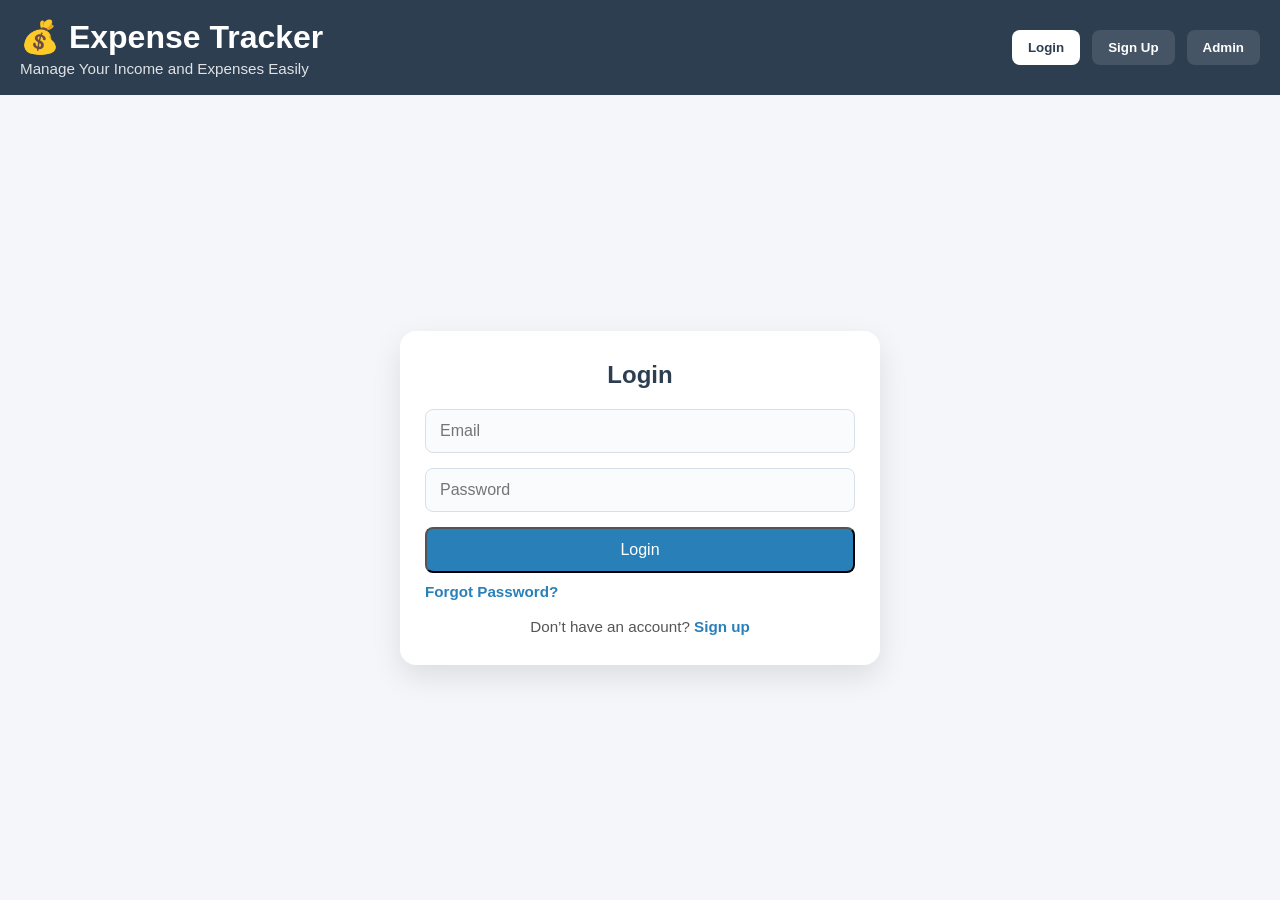
<file: index.html>
<!DOCTYPE html>
<html lang="en">
<head>
    <meta charset="UTF-8" />
    <meta name="viewport" content="width=device-width, initial-scale=1.0" />
    <title>Expense Tracker</title>
    <link rel="stylesheet" href="style.css" />
</head>
<body>
    <header>
        <div class="brand">
            <h1>💰 Expense Tracker</h1>
            <p>Manage Your Income and Expenses Easily</p>
        </div>

        <div class="nav-actions">
            <button id="showLoginBtn" class="nav-btn active">Login</button>
            <button id="showSignupBtn" class="nav-btn">Sign Up</button>
            <button id="showAdminLoginBtn" class="nav-btn">Admin</button>

            <div id="userMenu" class="user-menu hidden">
                <button id="profileToggle" class="profile-btn">Profile</button>
                <div id="profilePanel" class="profile-panel hidden">
                    <h3>My Profile</h3>
                    <div class="profile-info">
                        <p><strong>Name:</strong> <span id="profileName"></span></p>
                        <p><strong>Email:</strong> <span id="profileEmail"></span></p>
                        <p><strong>Username:</strong> <span id="profileUsername"></span></p>
                        <p><strong>Phone:</strong> <span id="profilePhone"></span></p>
                        <p><strong>Joined:</strong> <span id="profileJoined"></span></p>
                    </div>
                    <button id="logoutBtn" class="logout-btn">Logout</button>
                </div>
            </div>
        </div>
    </header>

    <div class="container">
        <section id="authScreen" class="auth-section">
            <div class="auth-card">
                <div id="loginFormWrap" class="form-panel active">
                    <h2>Login</h2>
                    <form id="loginForm" class="auth-form">
                        <input type="email" id="loginEmail" placeholder="Email" required />
                        <input type="password" id="loginPassword" placeholder="Password" required />
                        <button type="submit">Login</button>
                    </form>
                    <button type="button" class="forgot-link link-btn" data-mode="reset">Forgot Password?</button>
                    <p class="switch-text">
                        Don’t have an account?
                        <button type="button" class="link-btn" data-mode="signup">Sign up</button>
                    </p>
                </div>

                <div id="signupFormWrap" class="form-panel">
                    <h2>Create Account</h2>
                    <form id="signupForm" class="auth-form">
                        <input type="text" id="signupName" placeholder="Full Name" required />
                        <input type="text" id="signupUsername" placeholder="Username" required />
                        <input type="email" id="signupEmail" placeholder="Email" required />
                        <input type="tel" id="signupPhone" placeholder="Phone Number" required />
                        <input type="password" id="signupPassword" placeholder="Password" required />
                        <button type="submit">Sign Up</button>
                    </form>
                    <p class="switch-text">
                        Already have an account?
                        <button type="button" class="link-btn" data-mode="login">Login</button>
                    </p>
                </div>

                <div id="resetFormWrap" class="form-panel">
                    <h2>Reset Password</h2>
                    <form id="resetForm" class="auth-form">
                        <input type="email" id="resetEmail" placeholder="Email" required />
                        <input type="password" id="resetPassword" placeholder="New Password" required />
                        <button type="submit">Update Password</button>
                    </form>
                    <p class="switch-text">
                        Remembered your password?
                        <button type="button" class="link-btn" data-mode="login">Login</button>
                    </p>
                </div>

                <div id="adminLoginFormWrap" class="form-panel">
                    <h2>Administrator Login</h2>
                    <form id="adminLoginForm" class="auth-form">
                        <input type="email" id="adminLoginEmail" placeholder="Admin email" required />
                        <input type="password" id="adminLoginPassword" placeholder="Admin password" required />
                        <button type="submit">Sign In as Admin</button>
                    </form>
                    <p class="demo-credentials">
                        Demo access: <strong>admin@expensetracker.com</strong> / <strong>admin123</strong>
                    </p>
                    <p class="security-note">
                        Demo only: this browser-based app does not provide secure server-side authentication.
                    </p>
                    <p class="switch-text">
                        <button type="button" class="link-btn" data-mode="login">Back to user login</button>
                    </p>
                </div>
            </div>
        </section>

        <section id="appScreen" class="hidden">
            <div id="userAppShell" class="app-shell">
                <aside class="sidebar">
                    <h3>Menu</h3>
                    <nav class="sidebar-nav">
                        <button class="sidebar-btn active" data-section="dashboard">Dashboard</button>
                        <button class="sidebar-btn" data-section="income">Income</button>
                        <button class="sidebar-btn" data-section="expense">Expense</button>
                        <button class="sidebar-btn" data-section="transfers">Transfers</button>
                        <button class="sidebar-btn" data-section="history">Transaction History</button>
                        <button class="sidebar-btn" data-section="savings">Savings</button>
                        <button class="sidebar-btn" data-section="budgets">Budgets</button>
                        <button class="sidebar-btn" data-section="reports">Reports</button>
                    </nav>
                </aside>

                <main class="main-content">
                    <div class="welcome-bar">
                        <h2>Welcome, <span id="welcomeName">User</span></h2>
                    </div>

                    <div id="section-dashboard" class="content-section">
                        <div class="balance-section">
                            <div class="card">
                                <h3>Total Income</h3>
                                <h2 class="income" id="totalIncome">₹0</h2>
                            </div>

                            <div class="card">
                                <h3>Total Expense</h3>
                                <h2 class="expense" id="totalExpense">₹0</h2>
                            </div>

                            <div class="card">
                                <h3>Balance</h3>
                                <h2 class="balance" id="balance">₹0</h2>
                            </div>
                        </div>

                        <div class="dashboard-charts">
                            <section class="chart-card" aria-labelledby="monthlyChartTitle">
                                <div class="chart-heading">
                                    <div>
                                        <h2 id="monthlyChartTitle">Monthly spending &amp; savings</h2>
                                        <p>Expenses compared with income left after expenses</p>
                                    </div>
                                    <div class="chart-legend" aria-label="Chart legend">
                                        <span><i class="legend-dot spending-dot"></i>Spending</span>
                                        <span><i class="legend-dot savings-dot"></i>Saving</span>
                                    </div>
                                </div>
                                <div class="chart-scroll">
                                    <svg id="monthlyFinanceChart" class="monthly-finance-chart" viewBox="0 0 640 300" role="img" aria-label="Monthly spending and savings chart"></svg>
                                </div>
                            </section>

                            <section class="chart-card" aria-labelledby="monthlyBreakdownTitle">
                                <div class="chart-heading">
                                    <div>
                                        <h2 id="monthlyBreakdownTitle">This month’s spending</h2>
                                        <p>Expense breakdown by category</p>
                                    </div>
                                </div>
                                <div class="breakdown-content">
                                    <svg id="expenseBreakdownChart" class="expense-breakdown-chart" viewBox="0 0 240 240" role="img" aria-label="This month’s expense breakdown by category"></svg>
                                    <div id="expenseBreakdownLegend" class="breakdown-legend"></div>
                                </div>
                            </section>
                        </div>

                        <div class="form-section">
                            <h2>Add Transaction</h2>
                            <div class="form-grid">
                                <input type="text" id="description" placeholder="Description" />
                                <input type="number" id="amount" placeholder="Amount" />

                                <select id="type">
                                    <option value="income">Income</option>
                                    <option value="expense">Expense</option>
                                </select>

                                <select id="category">
                                    <option value="Salary">Salary</option>
                                    <option value="Food">Food</option>
                                    <option value="Travel">Travel</option>
                                    <option value="Shopping">Shopping</option>
                                    <option value="Education">Education</option>
                                    <option value="Entertainment">Entertainment</option>
                                    <option value="Bills">Bills</option>
                                    <option value="Other">Other</option>
                                </select>

                                <input type="date" id="date" />
                            </div>

                            <button class="add-btn" onclick="addTransaction()">+ Add Transaction</button>
                        </div>
                    </div>

                    <div id="section-income" class="content-section hidden">
                        <div class="panel-box">
                            <h2>Income Overview</h2>
                            <div class="summary-grid">
                                <div class="card">
                                    <h3>Income This Month</h3>
                                    <h2 class="income" id="incomeSummary">₹0</h2>
                                </div>
                                <div class="card">
                                    <h3>Average Income</h3>
                                    <h2 class="income" id="averageIncome">₹0</h2>
                                </div>
                            </div>
                        </div>

                        <div class="panel-box">
                            <h2>Add Income</h2>
                            <div class="form-grid">
                                <input type="text" id="incomeLabel" placeholder="Income Source" />
                                <input type="number" id="incomeAmount" placeholder="Amount" />
                                <input type="date" id="incomeDate" />
                            </div>
                            <button class="add-btn" onclick="addIncomeEntry()">Save Income</button>
                        </div>

                        <div class="panel-box">
                            <h2>Income Entries</h2>
                            <div class="table-wrap">
                                <table>
                                    <thead>
                                        <tr>
                                            <th>Source</th>
                                            <th>Amount</th>
                                            <th>Date</th>
                                            <th>Action</th>
                                        </tr>
                                    </thead>
                                    <tbody id="incomeList"></tbody>
                                </table>
                            </div>
                        </div>
                    </div>

                    <div id="section-expense" class="content-section hidden">
                        <div class="panel-box">
                            <h2>Expense Overview</h2>
                            <div class="summary-grid">
                                <div class="card">
                                    <h3>Expense This Month</h3>
                                    <h2 class="expense" id="expenseSummary">₹0</h2>
                                </div>
                                <div class="card">
                                    <h3>Top Category</h3>
                                    <h2 class="expense" id="topExpenseCategory">-</h2>
                                </div>
                            </div>
                        </div>

                        <div class="panel-box">
                            <h2>Add Expense</h2>
                            <div class="form-grid">
                                <input type="text" id="expenseLabel" placeholder="Expense Description" />
                                <input type="number" id="expenseAmount" placeholder="Amount" />
                                <select id="expenseCategory">
                                    <option value="Food">Food</option>
                                    <option value="Travel">Travel</option>
                                    <option value="Shopping">Shopping</option>
                                    <option value="Bills">Bills</option>
                                    <option value="Education">Education</option>
                                    <option value="Entertainment">Entertainment</option>
                                    <option value="Other">Other</option>
                                </select>
                                <input type="date" id="expenseDate" />
                            </div>
                            <button class="add-btn" onclick="addExpenseEntry()">Save Expense</button>
                        </div>

                        <div class="panel-box">
                            <h2>Expense Entries</h2>
                            <div class="table-wrap">
                                <table>
                                    <thead>
                                        <tr>
                                            <th>Description</th>
                                            <th>Category</th>
                                            <th>Amount</th>
                                            <th>Date</th>
                                            <th>Action</th>
                                        </tr>
                                    </thead>
                                    <tbody id="expenseList"></tbody>
                                </table>
                            </div>
                        </div>
                    </div>

                    <div id="section-transfers" class="content-section hidden">
                        <div class="panel-box">
                            <h2>Transfer Center</h2>
                            <div class="form-grid">
                                <input type="text" id="transferFrom" placeholder="From Account" value="Main Account" />
                                <input type="text" id="transferTo" placeholder="To Account" value="Savings" />
                                <input type="number" id="transferAmount" placeholder="Amount" />
                                <input type="date" id="transferDate" />
                            </div>
                            <button class="add-btn" onclick="addTransfer()">Transfer Now</button>
                        </div>

                        <div class="panel-box">
                            <h2>Recent Transfers</h2>
                            <div class="table-wrap">
                                <table>
                                    <thead>
                                        <tr>
                                            <th>From</th>
                                            <th>To</th>
                                            <th>Amount</th>
                                            <th>Date</th>
                                            <th>Action</th>
                                        </tr>
                                    </thead>
                                    <tbody id="transferList"></tbody>
                                </table>
                            </div>
                        </div>
                    </div>

                    <div id="section-history" class="content-section hidden">
                        <div class="transaction-section">
                            <h2>Transaction History</h2>
                            <div class="table-wrap">
                                <table>
                                    <thead>
                                        <tr>
                                            <th>Description</th>
                                            <th>Category</th>
                                            <th>Type</th>
                                            <th>Amount</th>
                                            <th>Date</th>
                                            <th>Action</th>
                                        </tr>
                                    </thead>
                                    <tbody id="transactionList"></tbody>
                                </table>
                            </div>
                        </div>
                    </div>

                    <div id="section-savings" class="content-section hidden">
                        <div class="panel-box">
                            <h2>Savings Goals</h2>
                            <div class="form-grid">
                                <input type="text" id="savingName" placeholder="Goal Name" />
                                <input type="number" id="savingTarget" placeholder="Target Amount" />
                                <input type="number" id="savingCurrent" placeholder="Current Saved" />
                            </div>
                            <button class="add-btn" onclick="addSavingsGoal()">Add Goal</button>
                        </div>

                        <div class="panel-box">
                            <h2>Active Savings</h2>
                            <div id="savingsList"></div>
                        </div>
                    </div>

                    <div id="section-budgets" class="content-section hidden">
                        <div class="panel-box">
                            <h2>Budgets</h2>
                            <div class="form-grid">
                                <select id="budgetCategory">
                                    <option value="Food">Food</option>
                                    <option value="Travel">Travel</option>
                                    <option value="Shopping">Shopping</option>
                                    <option value="Bills">Bills</option>
                                    <option value="Education">Education</option>
                                    <option value="Entertainment">Entertainment</option>
                                    <option value="Other">Other</option>
                                </select>
                                <input type="number" id="budgetLimit" placeholder="Monthly Limit" />
                            </div>
                            <button class="add-btn" onclick="addBudget()">Add Budget</button>
                        </div>

                        <div class="panel-box">
                            <h2>Budget Progress</h2>
                            <div id="budgetList"></div>
                        </div>
                    </div>

                    <div id="section-reports" class="content-section hidden">
                        <div class="summary-grid">
                            <div class="card">
                                <h3>Net Balance</h3>
                                <h2 class="balance" id="netBalanceReport">₹0</h2>
                            </div>
                            <div class="card">
                                <h3>Monthly Savings</h3>
                                <h2 class="income" id="monthlySavingsReport">₹0</h2>
                            </div>
                        </div>

                        <div class="stats-list">
                            <div class="mini-card">
                                <h4>Income</h4>
                                <p id="reportIncomeValue">₹0</p>
                            </div>
                            <div class="mini-card">
                                <h4>Expense</h4>
                                <p id="reportExpenseValue">₹0</p>
                            </div>
                            <div class="mini-card">
                                <h4>Transfers</h4>
                                <p id="reportTransferValue">₹0</p>
                            </div>
                            <div class="mini-card">
                                <h4>Saved Goals</h4>
                                <p id="reportSavingsValue">₹0</p>
                            </div>
                        </div>
                    </div>
                </main>
            </div>

            <section id="adminScreen" class="admin-screen hidden">
                <div class="admin-welcome">
                    <div>
                        <p class="eyebrow">ADMINISTRATION</p>
                        <h2>Welcome, <span id="adminWelcomeName">Admin</span></h2>
                        <p>Manage registered accounts and review basic account details.</p>
                    </div>
                </div>

                <div class="admin-stats">
                    <article class="admin-stat-card">
                        <span>Registered users</span>
                        <strong id="adminUserCount">0</strong>
                    </article>
                    <article class="admin-stat-card">
                        <span>Registered today</span>
                        <strong id="adminTodayCount">0</strong>
                    </article>
                    <article class="admin-stat-card">
                        <span>Newest registration</span>
                        <strong id="adminLatestRegistration">-</strong>
                    </article>
                </div>

                <div class="admin-content-grid">
                    <section class="panel-box admin-form-panel">
                        <h2 id="adminFormTitle">Create user</h2>
                        <form id="adminUserForm" class="admin-user-form">
                            <label for="adminUserName">Full name</label>
                            <input type="text" id="adminUserName" required />
                            <label for="adminUserUsername">Username</label>
                            <input type="text" id="adminUserUsername" required />
                            <label for="adminUserEmail">Email</label>
                            <input type="email" id="adminUserEmail" required />
                            <label for="adminUserPhone">Phone</label>
                            <input type="tel" id="adminUserPhone" required />
                            <div id="adminPasswordField" class="admin-password-field">
                                <label for="adminUserPassword">Password</label>
                                <input type="password" id="adminUserPassword" minlength="1" required />
                                <small id="adminPasswordHelp">Set an initial password for the new account.</small>
                            </div>
                            <div class="admin-form-actions">
                                <button type="submit" class="add-btn" id="adminSaveUserBtn">Create user</button>
                                <button type="button" class="secondary-btn hidden" id="adminCancelEditBtn">Cancel</button>
                            </div>
                        </form>
                        <p class="security-note">
                            Passwords are never displayed or editable from the user management dashboard.
                        </p>
                    </section>

                    <section class="panel-box admin-users-panel">
                        <div class="admin-users-heading">
                            <div>
                                <h2>User accounts</h2>
                                <p>Contact and registration details only; no passwords or financial data.</p>
                            </div>
                            <input type="search" id="adminUserSearch" placeholder="Search users" aria-label="Search users" />
                        </div>
                        <div class="table-wrap">
                            <table class="admin-users-table">
                                <thead>
                                    <tr>
                                        <th>Name</th>
                                        <th>Username</th>
                                        <th>Email</th>
                                        <th>Phone</th>
                                        <th>Registered</th>
                                        <th>Actions</th>
                                    </tr>
                                </thead>
                                <tbody id="adminUserList"></tbody>
                            </table>
                        </div>
                    </section>
                </div>
            </section>
        </section>
    </div>

    <script src="script.js"></script>
</body>
</html>
</file>
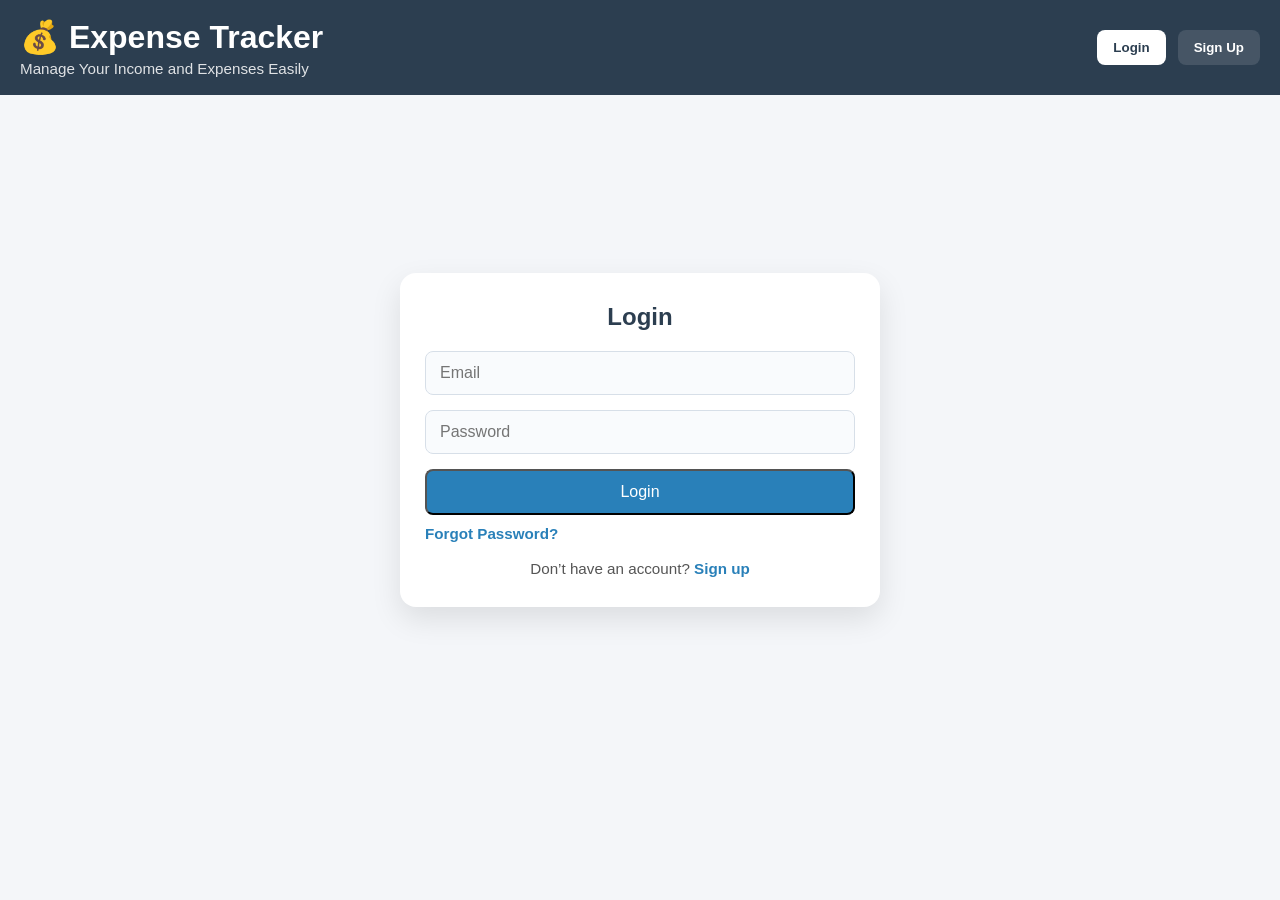
<file: project.html>
<!DOCTYPE html>
<html lang="en">
<head>
    <meta charset="UTF-8" />
    <meta name="viewport" content="width=device-width, initial-scale=1.0" />
    <title>Expense Tracker</title>
    <style>
        * {
            margin: 0;
            padding: 0;
            box-sizing: border-box;
            font-family: Arial, sans-serif;
        }

        body {
            background: #f4f6f9;
            min-height: 100vh;
            color: #2c3e50;
        }

        header {
            background: #2c3e50;
            color: white;
            padding: 18px 20px;
            display: flex;
            align-items: center;
            justify-content: space-between;
            gap: 20px;
        }

        .brand h1 {
            font-size: 2rem;
            margin-bottom: 4px;
        }

        .brand p {
            opacity: 0.85;
            font-size: 0.95rem;
        }

        .nav-actions {
            display: flex;
            align-items: center;
            gap: 12px;
        }

        .nav-btn,
        .profile-btn,
        .auth-btn,
        .logout-btn,
        .link-btn,
        .add-btn,
        .delete-btn {
            border: none;
            border-radius: 8px;
            cursor: pointer;
            font-weight: bold;
            transition: 0.2s ease;
        }

        .nav-btn,
        .profile-btn,
        .auth-btn,
        .logout-btn {
            background: rgba(255,255,255,0.12);
            color: white;
            padding: 10px 16px;
        }

        .nav-btn.active,
        .profile-btn {
            background: #fff;
            color: #2c3e50;
        }

        .user-menu {
            position: relative;
        }

        .profile-panel {
            position: absolute;
            right: 0;
            top: 52px;
            width: 300px;
            background: white;
            color: #2c3e50;
            border-radius: 12px;
            box-shadow: 0 10px 25px rgba(0,0,0,0.18);
            padding: 20px;
            z-index: 5;
        }

        .profile-panel h3 {
            margin-bottom: 15px;
            color: #2c3e50;
        }

        .profile-info {
            display: grid;
            gap: 10px;
            margin-bottom: 18px;
            font-size: 0.96rem;
        }

        .profile-info p {
            border-bottom: 1px solid #eef2f7;
            padding-bottom: 8px;
        }

        .logout-btn {
            background: #e74c3c;
            width: 100%;
        }

        .container {
            width: 90%;
            max-width: 1100px;
            margin: 30px auto;
        }

        .app-shell {
            display: flex;
            min-height: calc(100vh - 110px);
            background: #f4f6f9;
        }

        .sidebar {
            width: 260px;
            background: #203041;
            color: white;
            padding: 25px 18px;
            display: flex;
            flex-direction: column;
            gap: 18px;
        }

        .sidebar h3 {
            font-size: 1.2rem;
            margin-bottom: 10px;
            color: #dfeaf7;
        }

        .sidebar-nav {
            display: flex;
            flex-direction: column;
            gap: 10px;
        }

        .sidebar-btn {
            background: rgba(255,255,255,0.08);
            color: white;
            border: none;
            border-radius: 10px;
            padding: 12px 14px;
            text-align: left;
            font-size: 0.96rem;
            cursor: pointer;
            transition: 0.2s ease;
        }

        .sidebar-btn.active,
        .sidebar-btn:hover {
            background: #2d4d68;
        }

        .main-content {
            flex: 1;
            padding: 25px;
        }

        .hidden {
            display: none !important;
        }

        .auth-section {
            display: flex;
            justify-content: center;
            align-items: center;
            min-height: 70vh;
        }

        .auth-card {
            width: min(100%, 480px);
            background: white;
            border-radius: 16px;
            box-shadow: 0 12px 30px rgba(0,0,0,0.1);
            overflow: hidden;
        }

        .form-panel {
            display: none;
            padding: 30px 25px;
        }

        .form-panel.active {
            display: block;
        }

        .form-panel h2 {
            margin-bottom: 20px;
            text-align: center;
            color: #2c3e50;
        }

        .auth-form {
            display: grid;
            gap: 15px;
        }

        .auth-form input,
        .auth-form select,
        .form-grid input,
        .form-grid select {
            width: 100%;
            padding: 12px 14px;
            border: 1px solid #d7dfe8;
            border-radius: 8px;
            font-size: 16px;
            background: #f9fbfd;
        }

        .auth-form button,
        .add-btn,
        .delete-btn {
            padding: 12px 16px;
            border-radius: 8px;
            font-size: 16px;
        }

        .auth-form button,
        .add-btn {
            background: #2980b9;
            color: white;
        }

        .auth-form button:hover,
        .add-btn:hover {
            background: #1f6690;
        }

        .switch-text {
            margin-top: 18px;
            text-align: center;
            color: #555;
            font-size: 0.95rem;
        }

        .forgot-link {
            display: block;
            margin: 10px 0 0;
            text-align: right;
            color: #2980b9;
            font-size: 0.92rem;
            font-weight: bold;
            text-decoration: none;
        }

        .link-btn {
            background: transparent;
            color: #2980b9;
            border: none;
            font-size: 0.95rem;
            cursor: pointer;
            font-weight: bold;
        }

        .welcome-bar {
            margin-bottom: 22px;
            display: flex;
            justify-content: space-between;
            align-items: center;
            background: white;
            border-radius: 12px;
            padding: 18px 22px;
            box-shadow: 0 4px 10px rgba(0,0,0,0.08);
        }

        .welcome-bar h2 {
            color: #2c3e50;
        }

        .app-shell {
            display: flex;
            min-height: calc(100vh - 110px);
            background: #f4f6f9;
        }

        .sidebar {
            width: 260px;
            background: #203041;
            color: white;
            padding: 25px 18px;
            display: flex;
            flex-direction: column;
            gap: 18px;
        }

        .sidebar h3 {
            font-size: 1.2rem;
            margin-bottom: 10px;
            color: #dfeaf7;
        }

        .sidebar-nav {
            display: flex;
            flex-direction: column;
            gap: 10px;
        }

        .sidebar-btn {
            background: rgba(255,255,255,0.08);
            color: white;
            border: none;
            border-radius: 10px;
            padding: 12px 14px;
            text-align: left;
            font-size: 0.96rem;
            cursor: pointer;
            transition: 0.2s ease;
        }

        .sidebar-btn.active,
        .sidebar-btn:hover {
            background: #2d4d68;
        }

        .main-content {
            flex: 1;
            padding: 25px;
        }

        .content-section {
            display: block;
        }

        .balance-section {
            display: grid;
            grid-template-columns: repeat(3, 1fr);
            gap: 20px;
            margin-bottom: 30px;
        }

        .card {
            background: white;
            padding: 25px;
            border-radius: 12px;
            text-align: center;
            box-shadow: 0 4px 10px rgba(0,0,0,0.1);
        }

        .card h3 {
            color: #555;
            margin-bottom: 10px;
        }

        .income {
            color: green;
        }

        .expense {
            color: red;
        }

        .balance {
            color: #2980b9;
        }

        .form-section,
        .transaction-section,
        .panel-box {
            background: white;
            padding: 25px;
            margin-bottom: 25px;
            border-radius: 12px;
            box-shadow: 0 4px 10px rgba(0,0,0,0.1);
        }

        h2 {
            margin-bottom: 20px;
            color: #2c3e50;
        }

        .form-grid {
            display: grid;
            grid-template-columns: repeat(2, 1fr);
            gap: 15px;
        }

        .add-btn {
            width: 100%;
            margin-top: 15px;
        }

        .inline-actions {
            display: flex;
            gap: 10px;
            margin-top: 15px;
        }

        .table-wrap {
            overflow-x: auto;
        }

        table {
            width: 100%;
            border-collapse: collapse;
        }

        th,
        td {
            padding: 12px;
            text-align: center;
            border-bottom: 1px solid #ddd;
        }

        th {
            background: #2c3e50;
            color: white;
        }

        .delete-btn {
            background: #e74c3c;
            color: white;
            padding: 8px 12px;
        }

        .delete-btn:hover {
            background: #c0392b;
        }

        .income-row {
            color: green;
            font-weight: bold;
        }

        .expense-row {
            color: red;
            font-weight: bold;
        }

        .summary-grid {
            display: grid;
            grid-template-columns: repeat(2, 1fr);
            gap: 20px;
            margin-bottom: 25px;
        }

        .progress-box {
            margin-top: 12px;
        }

        .progress-bar {
            width: 100%;
            height: 10px;
            background: #edf2f7;
            border-radius: 999px;
            overflow: hidden;
            margin-top: 8px;
        }

        .progress-fill {
            height: 100%;
            border-radius: 999px;
            background: linear-gradient(90deg, #2ecc71, #27ae60);
        }

        .stats-list {
            display: grid;
            grid-template-columns: repeat(2, 1fr);
            gap: 15px;
        }

        .mini-card {
            background: #f8fafc;
            padding: 18px;
            border-radius: 10px;
            border: 1px solid #e3ebf3;
        }

        .mini-card h4 {
            margin-bottom: 8px;
            font-size: 0.95rem;
            color: #52657b;
        }

        .mini-card p {
            font-size: 1.4rem;
            font-weight: bold;
        }

        @media (max-width: 700px) {
            header {
                flex-direction: column;
                text-align: center;
            }

            .nav-actions {
                width: 100%;
                justify-content: center;
            }

            .app-shell {
                flex-direction: column;
            }

            .sidebar {
                width: 100%;
            }

            .balance-section,
            .form-grid,
            .summary-grid,
            .stats-list {
                grid-template-columns: 1fr;
            }

            table {
                font-size: 12px;
            }

            th,
            td {
                padding: 8px 4px;
            }
        }
    </style>
</head>
<body>
    <header>
        <div class="brand">
            <h1>💰 Expense Tracker</h1>
            <p>Manage Your Income and Expenses Easily</p>
        </div>

        <div class="nav-actions">
            <button id="showLoginBtn" class="nav-btn active">Login</button>
            <button id="showSignupBtn" class="nav-btn">Sign Up</button>

            <div id="userMenu" class="user-menu hidden">
                <button id="profileToggle" class="profile-btn">Profile</button>
                <div id="profilePanel" class="profile-panel hidden">
                    <h3>My Profile</h3>
                    <div class="profile-info">
                        <p><strong>Name:</strong> <span id="profileName"></span></p>
                        <p><strong>Email:</strong> <span id="profileEmail"></span></p>
                        <p><strong>Username:</strong> <span id="profileUsername"></span></p>
                        <p><strong>Phone:</strong> <span id="profilePhone"></span></p>
                        <p><strong>Joined:</strong> <span id="profileJoined"></span></p>
                    </div>
                    <button id="logoutBtn" class="logout-btn">Logout</button>
                </div>
            </div>
        </div>
    </header>

    <div class="container">
        <section id="authScreen" class="auth-section">
            <div class="auth-card">
                <div id="loginFormWrap" class="form-panel active">
                    <h2>Login</h2>
                    <form id="loginForm" class="auth-form">
                        <input type="email" id="loginEmail" placeholder="Email" required />
                        <input type="password" id="loginPassword" placeholder="Password" required />
                        <button type="submit">Login</button>
                    </form>
                    <button type="button" class="forgot-link link-btn" data-mode="reset">Forgot Password?</button>
                    <p class="switch-text">
                        Don’t have an account?
                        <button type="button" class="link-btn" data-mode="signup">Sign up</button>
                    </p>
                </div>

                <div id="signupFormWrap" class="form-panel">
                    <h2>Create Account</h2>
                    <form id="signupForm" class="auth-form">
                        <input type="text" id="signupName" placeholder="Full Name" required />
                        <input type="text" id="signupUsername" placeholder="Username" required />
                        <input type="email" id="signupEmail" placeholder="Email" required />
                        <input type="tel" id="signupPhone" placeholder="Phone Number" required />
                        <input type="password" id="signupPassword" placeholder="Password" required />
                        <button type="submit">Sign Up</button>
                    </form>
                    <p class="switch-text">
                        Already have an account?
                        <button type="button" class="link-btn" data-mode="login">Login</button>
                    </p>
                </div>

                <div id="resetFormWrap" class="form-panel">
                    <h2>Reset Password</h2>
                    <form id="resetForm" class="auth-form">
                        <input type="email" id="resetEmail" placeholder="Email" required />
                        <input type="password" id="resetPassword" placeholder="New Password" required />
                        <button type="submit">Update Password</button>
                    </form>
                    <p class="switch-text">
                        Remembered your password?
                        <button type="button" class="link-btn" data-mode="login">Login</button>
                    </p>
                </div>
            </div>
        </section>

        <section id="appScreen" class="hidden">
            <div class="app-shell">
                <aside class="sidebar">
                    <h3>Menu</h3>
                    <nav class="sidebar-nav">
                        <button class="sidebar-btn active" data-section="dashboard">Dashboard</button>
                        <button class="sidebar-btn" data-section="income">Income</button>
                        <button class="sidebar-btn" data-section="expense">Expense</button>
                        <button class="sidebar-btn" data-section="transfers">Transfers</button>
                        <button class="sidebar-btn" data-section="history">Transaction History</button>
                        <button class="sidebar-btn" data-section="savings">Savings</button>
                        <button class="sidebar-btn" data-section="budgets">Budgets</button>
                        <button class="sidebar-btn" data-section="reports">Reports</button>
                    </nav>
                </aside>

                <main class="main-content">
                    <div class="welcome-bar">
                        <h2>Welcome, <span id="welcomeName">User</span></h2>
                    </div>

                    <div id="section-dashboard" class="content-section">
                        <div class="balance-section">
                            <div class="card">
                                <h3>Total Income</h3>
                                <h2 class="income" id="totalIncome">₹0</h2>
                            </div>

                            <div class="card">
                                <h3>Total Expense</h3>
                                <h2 class="expense" id="totalExpense">₹0</h2>
                            </div>

                            <div class="card">
                                <h3>Balance</h3>
                                <h2 class="balance" id="balance">₹0</h2>
                            </div>
                        </div>

                        <div class="form-section">
                            <h2>Add Transaction</h2>
                            <div class="form-grid">
                                <input type="text" id="description" placeholder="Description" />
                                <input type="number" id="amount" placeholder="Amount" />

                                <select id="type">
                                    <option value="income">Income</option>
                                    <option value="expense">Expense</option>
                                </select>

                                <select id="category">
                                    <option value="Salary">Salary</option>
                                    <option value="Food">Food</option>
                                    <option value="Travel">Travel</option>
                                    <option value="Shopping">Shopping</option>
                                    <option value="Education">Education</option>
                                    <option value="Entertainment">Entertainment</option>
                                    <option value="Bills">Bills</option>
                                    <option value="Other">Other</option>
                                </select>

                                <input type="date" id="date" />
                            </div>

                            <button class="add-btn" onclick="addTransaction()">+ Add Transaction</button>
                        </div>
                    </div>

                    <div id="section-income" class="content-section hidden">
                        <div class="panel-box">
                            <h2>Income Overview</h2>
                            <div class="summary-grid">
                                <div class="card">
                                    <h3>Income This Month</h3>
                                    <h2 class="income" id="incomeSummary">₹0</h2>
                                </div>
                                <div class="card">
                                    <h3>Average Income</h3>
                                    <h2 class="income" id="averageIncome">₹0</h2>
                                </div>
                            </div>
                        </div>

                        <div class="panel-box">
                            <h2>Add Income</h2>
                            <div class="form-grid">
                                <input type="text" id="incomeLabel" placeholder="Income Source" />
                                <input type="number" id="incomeAmount" placeholder="Amount" />
                                <input type="date" id="incomeDate" />
                            </div>
                            <button class="add-btn" onclick="addIncomeEntry()">Save Income</button>
                        </div>

                        <div class="panel-box">
                            <h2>Income Entries</h2>
                            <div class="table-wrap">
                                <table>
                                    <thead>
                                        <tr>
                                            <th>Source</th>
                                            <th>Amount</th>
                                            <th>Date</th>
                                            <th>Action</th>
                                        </tr>
                                    </thead>
                                    <tbody id="incomeList"></tbody>
                                </table>
                            </div>
                        </div>
                    </div>

                    <div id="section-expense" class="content-section hidden">
                        <div class="panel-box">
                            <h2>Expense Overview</h2>
                            <div class="summary-grid">
                                <div class="card">
                                    <h3>Expense This Month</h3>
                                    <h2 class="expense" id="expenseSummary">₹0</h2>
                                </div>
                                <div class="card">
                                    <h3>Top Category</h3>
                                    <h2 class="expense" id="topExpenseCategory">-</h2>
                                </div>
                            </div>
                        </div>

                        <div class="panel-box">
                            <h2>Add Expense</h2>
                            <div class="form-grid">
                                <input type="text" id="expenseLabel" placeholder="Expense Description" />
                                <input type="number" id="expenseAmount" placeholder="Amount" />
                                <select id="expenseCategory">
                                    <option value="Food">Food</option>
                                    <option value="Travel">Travel</option>
                                    <option value="Shopping">Shopping</option>
                                    <option value="Bills">Bills</option>
                                    <option value="Education">Education</option>
                                    <option value="Entertainment">Entertainment</option>
                                    <option value="Other">Other</option>
                                </select>
                                <input type="date" id="expenseDate" />
                            </div>
                            <button class="add-btn" onclick="addExpenseEntry()">Save Expense</button>
                        </div>

                        <div class="panel-box">
                            <h2>Expense Entries</h2>
                            <div class="table-wrap">
                                <table>
                                    <thead>
                                        <tr>
                                            <th>Description</th>
                                            <th>Category</th>
                                            <th>Amount</th>
                                            <th>Date</th>
                                            <th>Action</th>
                                        </tr>
                                    </thead>
                                    <tbody id="expenseList"></tbody>
                                </table>
                            </div>
                        </div>
                    </div>

                    <div id="section-transfers" class="content-section hidden">
                        <div class="panel-box">
                            <h2>Transfer Center</h2>
                            <div class="form-grid">
                                <input type="text" id="transferFrom" placeholder="From Account" value="Main Account" />
                                <input type="text" id="transferTo" placeholder="To Account" value="Savings" />
                                <input type="number" id="transferAmount" placeholder="Amount" />
                                <input type="date" id="transferDate" />
                            </div>
                            <button class="add-btn" onclick="addTransfer()">Transfer Now</button>
                        </div>

                        <div class="panel-box">
                            <h2>Recent Transfers</h2>
                            <div class="table-wrap">
                                <table>
                                    <thead>
                                        <tr>
                                            <th>From</th>
                                            <th>To</th>
                                            <th>Amount</th>
                                            <th>Date</th>
                                            <th>Action</th>
                                        </tr>
                                    </thead>
                                    <tbody id="transferList"></tbody>
                                </table>
                            </div>
                        </div>
                    </div>

                    <div id="section-history" class="content-section hidden">
                        <div class="transaction-section">
                            <h2>Transaction History</h2>
                            <div class="table-wrap">
                                <table>
                                    <thead>
                                        <tr>
                                            <th>Description</th>
                                            <th>Category</th>
                                            <th>Type</th>
                                            <th>Amount</th>
                                            <th>Date</th>
                                            <th>Action</th>
                                        </tr>
                                    </thead>
                                    <tbody id="transactionList"></tbody>
                                </table>
                            </div>
                        </div>
                    </div>

                    <div id="section-savings" class="content-section hidden">
                        <div class="panel-box">
                            <h2>Savings Goals</h2>
                            <div class="form-grid">
                                <input type="text" id="savingName" placeholder="Goal Name" />
                                <input type="number" id="savingTarget" placeholder="Target Amount" />
                                <input type="number" id="savingCurrent" placeholder="Current Saved" />
                            </div>
                            <button class="add-btn" onclick="addSavingsGoal()">Add Goal</button>
                        </div>

                        <div class="panel-box">
                            <h2>Active Savings</h2>
                            <div id="savingsList"></div>
                        </div>
                    </div>

                    <div id="section-budgets" class="content-section hidden">
                        <div class="panel-box">
                            <h2>Budgets</h2>
                            <div class="form-grid">
                                <select id="budgetCategory">
                                    <option value="Food">Food</option>
                                    <option value="Travel">Travel</option>
                                    <option value="Shopping">Shopping</option>
                                    <option value="Bills">Bills</option>
                                    <option value="Education">Education</option>
                                    <option value="Entertainment">Entertainment</option>
                                    <option value="Other">Other</option>
                                </select>
                                <input type="number" id="budgetLimit" placeholder="Monthly Limit" />
                            </div>
                            <button class="add-btn" onclick="addBudget()">Add Budget</button>
                        </div>

                        <div class="panel-box">
                            <h2>Budget Progress</h2>
                            <div id="budgetList"></div>
                        </div>
                    </div>

                    <div id="section-reports" class="content-section hidden">
                        <div class="summary-grid">
                            <div class="card">
                                <h3>Net Balance</h3>
                                <h2 class="balance" id="netBalanceReport">₹0</h2>
                            </div>
                            <div class="card">
                                <h3>Monthly Savings</h3>
                                <h2 class="income" id="monthlySavingsReport">₹0</h2>
                            </div>
                        </div>

                        <div class="stats-list">
                            <div class="mini-card">
                                <h4>Income</h4>
                                <p id="reportIncomeValue">₹0</p>
                            </div>
                            <div class="mini-card">
                                <h4>Expense</h4>
                                <p id="reportExpenseValue">₹0</p>
                            </div>
                            <div class="mini-card">
                                <h4>Transfers</h4>
                                <p id="reportTransferValue">₹0</p>
                            </div>
                            <div class="mini-card">
                                <h4>Saved Goals</h4>
                                <p id="reportSavingsValue">₹0</p>
                            </div>
                        </div>
                    </div>
                </main>
            </div>
        </section>
    </div>

    <script>
        const STORAGE_KEYS = {
            users: "expenseUsers",
            currentUser: "expenseCurrentUser"
        };

        const users = JSON.parse(localStorage.getItem(STORAGE_KEYS.users)) || [];
        let currentUser = JSON.parse(localStorage.getItem(STORAGE_KEYS.currentUser));
        let financeData = {
            transactions: [],
            transfers: [],
            savings: [],
            budgets: []
        };

        function saveUsers() {
            localStorage.setItem(STORAGE_KEYS.users, JSON.stringify(users));
        }

        function getFinanceKey() {
            return currentUser ? `expenseTrackerData_${currentUser.email}` : "";
        }

        function createDemoData() {
            return {
                transactions: [
                    { id: 1, description: "Salary", amount: 5000, type: "income", category: "Salary", date: "2026-09-01" },
                    { id: 2, description: "Rent", amount: 1200, type: "expense", category: "Bills", date: "2026-09-02" },
                    { id: 3, description: "Groceries", amount: 420, type: "expense", category: "Food", date: "2026-09-05" },
                    { id: 4, description: "Freelance Project", amount: 700, type: "income", category: "Salary", date: "2026-09-10" }
                ],
                transfers: [
                    { id: 1, from: "Main Account", to: "Savings", amount: 400, date: "2026-09-06" },
                    { id: 2, from: "Main Account", to: "Travel Wallet", amount: 250, date: "2026-09-12" }
                ],
                savings: [
                    { id: 1, name: "Emergency Fund", target: 20000, saved: 12500 },
                    { id: 2, name: "Vacation", target: 8000, saved: 4300 }
                ],
                budgets: [
                    { id: 1, category: "Food", limit: 1200, spent: 890 },
                    { id: 2, category: "Travel", limit: 800, spent: 420 },
                    { id: 3, category: "Bills", limit: 1500, spent: 1200 }
                ]
            };
        }

        function loadFinanceState() {
            if (!currentUser) {
                financeData = { transactions: [], transfers: [], savings: [], budgets: [] };
                return;
            }

            const key = getFinanceKey();
            const data = JSON.parse(localStorage.getItem(key));

            if (!data) {
                const demo = createDemoData();
                localStorage.setItem(key, JSON.stringify(demo));
                financeData = demo;
                return;
            }

            financeData = data;
        }

        function saveFinanceState() {
            if (!currentUser) return;
            localStorage.setItem(getFinanceKey(), JSON.stringify(financeData));
        }

        function setAuthMode(mode) {
            const isLogin = mode === "login";
            const isSignup = mode === "signup";
            const isReset = mode === "reset";

            document.getElementById("loginFormWrap").classList.toggle("active", isLogin);
            document.getElementById("signupFormWrap").classList.toggle("active", isSignup);
            document.getElementById("resetFormWrap").classList.toggle("active", isReset);

            document.getElementById("showLoginBtn").classList.toggle("active", isLogin);
            document.getElementById("showSignupBtn").classList.toggle("active", isSignup);
        }

        function updateProfilePanel() {
            const profilePanel = document.getElementById("profilePanel");
            if (!currentUser) {
                profilePanel.classList.add("hidden");
                return;
            }

            document.getElementById("profileName").textContent = currentUser.name || "-";
            document.getElementById("profileEmail").textContent = currentUser.email || "-";
            document.getElementById("profileUsername").textContent = currentUser.username || "-";
            document.getElementById("profilePhone").textContent = currentUser.phone || "-";
            document.getElementById("profileJoined").textContent = currentUser.joinedAt
                ? new Date(currentUser.joinedAt).toLocaleDateString()
                : "-";
        }

        function renderAppState() {
            const loggedIn = !!currentUser;
            document.getElementById("authScreen").classList.toggle("hidden", loggedIn);
            document.getElementById("appScreen").classList.toggle("hidden", !loggedIn);
            document.getElementById("userMenu").classList.toggle("hidden", !loggedIn);
            document.getElementById("showLoginBtn").classList.toggle("hidden", loggedIn);
            document.getElementById("showSignupBtn").classList.toggle("hidden", loggedIn);

            if (loggedIn) {
                document.getElementById("welcomeName").textContent = currentUser.name.split(" ")[0];
                updateProfilePanel();
                renderAll();
            } else {
                document.getElementById("profilePanel").classList.add("hidden");
            }
        }

        function showSection(sectionName) {
            document.querySelectorAll(".sidebar-btn").forEach(function(button) {
                button.classList.toggle("active", button.dataset.section === sectionName);
            });

            document.querySelectorAll(".content-section").forEach(function(section) {
                const visible = section.id === `section-${sectionName}`;
                section.classList.toggle("hidden", !visible);
            });
        }

        function registerUser(event) {
            event.preventDefault();

            const name = document.getElementById("signupName").value.trim();
            const username = document.getElementById("signupUsername").value.trim();
            const email = document.getElementById("signupEmail").value.trim().toLowerCase();
            const phone = document.getElementById("signupPhone").value.trim();
            const password = document.getElementById("signupPassword").value.trim();

            if (!name || !username || !email || !phone || !password) {
                alert("Please fill all sign-up fields!");
                return;
            }

            if (users.some(user => user.email === email)) {
                alert("An account with this email already exists.");
                return;
            }

            const newUser = {
                name,
                username,
                email,
                phone,
                password,
                joinedAt: new Date().toISOString()
            };

            users.push(newUser);
            saveUsers();
            document.getElementById("signupForm").reset();
            setAuthMode("login");
            alert("Account created successfully. Please log in.");
        }

        function resetPassword(event) {
            event.preventDefault();

            const email = document.getElementById("resetEmail").value.trim().toLowerCase();
            const newPassword = document.getElementById("resetPassword").value.trim();

            if (!email || !newPassword) {
                alert("Please enter your email and a new password.");
                return;
            }

            const userIndex = users.findIndex(user => user.email === email);

            if (userIndex === -1) {
                alert("No account found with that email.");
                return;
            }

            users[userIndex].password = newPassword;
            saveUsers();
            document.getElementById("resetForm").reset();
            setAuthMode("login");
            alert("Password updated successfully. Please log in again.");
        }

        function loginUser(event) {
            event.preventDefault();

            const email = document.getElementById("loginEmail").value.trim().toLowerCase();
            const password = document.getElementById("loginPassword").value.trim();

            const foundUser = users.find(user => user.email === email && user.password === password);

            if (!foundUser) {
                alert("Invalid email or password.");
                return;
            }

            currentUser = foundUser;
            localStorage.setItem(STORAGE_KEYS.currentUser, JSON.stringify(currentUser));
            loadFinanceState();
            renderAppState();
            showSection("dashboard");
            document.getElementById("loginForm").reset();
        }

        function logoutUser() {
            currentUser = null;
            localStorage.removeItem(STORAGE_KEYS.currentUser);
            document.getElementById("profilePanel").classList.add("hidden");
            renderAppState();
            setAuthMode("login");
        }

        function addTransaction() {
            if (!currentUser) {
                alert("Please log in to add transactions.");
                return;
            }

            const description = document.getElementById("description").value.trim();
            const amount = document.getElementById("amount").value;
            const type = document.getElementById("type").value;
            const category = document.getElementById("category").value;
            const date = document.getElementById("date").value;

            if (!description || !amount || !date) {
                alert("Please fill all fields!");
                return;
            }

            financeData.transactions.push({
                id: Date.now(),
                description,
                amount: Number(amount),
                type,
                category,
                date
            });

            saveFinanceState();
            document.getElementById("description").value = "";
            document.getElementById("amount").value = "";
            document.getElementById("date").value = "";
            renderAll();
        }

        function deleteTransaction(id) {
            financeData.transactions = financeData.transactions.filter(transaction => transaction.id !== id);
            saveFinanceState();
            renderAll();
        }

        function addIncomeEntry() {
            const label = document.getElementById("incomeLabel").value.trim();
            const amount = Number(document.getElementById("incomeAmount").value);
            const date = document.getElementById("incomeDate").value;

            if (!label || !amount || !date) {
                alert("Please enter income source, amount, and date.");
                return;
            }

            financeData.transactions.push({
                id: Date.now(),
                description: label,
                amount,
                type: "income",
                category: "Salary",
                date
            });

            saveFinanceState();
            document.getElementById("incomeLabel").value = "";
            document.getElementById("incomeAmount").value = "";
            document.getElementById("incomeDate").value = "";
            renderAll();
        }

        function addExpenseEntry() {
            const label = document.getElementById("expenseLabel").value.trim();
            const amount = Number(document.getElementById("expenseAmount").value);
            const category = document.getElementById("expenseCategory").value;
            const date = document.getElementById("expenseDate").value;

            if (!label || !amount || !date) {
                alert("Please enter expense details.");
                return;
            }

            financeData.transactions.push({
                id: Date.now(),
                description: label,
                amount,
                type: "expense",
                category,
                date
            });

            saveFinanceState();
            document.getElementById("expenseLabel").value = "";
            document.getElementById("expenseAmount").value = "";
            document.getElementById("expenseDate").value = "";
            renderAll();
        }

        function addTransfer() {
            const from = document.getElementById("transferFrom").value.trim() || "Main Account";
            const to = document.getElementById("transferTo").value.trim() || "Savings";
            const amount = Number(document.getElementById("transferAmount").value);
            const date = document.getElementById("transferDate").value;

            if (!amount || !date) {
                alert("Please enter transfer details.");
                return;
            }

            financeData.transfers.push({
                id: Date.now(),
                from,
                to,
                amount,
                date
            });

            saveFinanceState();
            document.getElementById("transferFrom").value = "Main Account";
            document.getElementById("transferTo").value = "Savings";
            document.getElementById("transferAmount").value = "";
            document.getElementById("transferDate").value = "";
            renderAll();
        }

        function deleteTransfer(id) {
            financeData.transfers = financeData.transfers.filter(item => item.id !== id);
            saveFinanceState();
            renderAll();
        }

        function addSavingsGoal() {
            const name = document.getElementById("savingName").value.trim();
            const target = Number(document.getElementById("savingTarget").value);
            const saved = Number(document.getElementById("savingCurrent").value) || 0;

            if (!name || !target) {
                alert("Please fill goal name and target amount.");
                return;
            }

            financeData.savings.push({
                id: Date.now(),
                name,
                target,
                saved
            });

            saveFinanceState();
            document.getElementById("savingName").value = "";
            document.getElementById("savingTarget").value = "";
            document.getElementById("savingCurrent").value = "";
            renderAll();
        }

        function deleteSavingsGoal(id) {
            financeData.savings = financeData.savings.filter(item => item.id !== id);
            saveFinanceState();
            renderAll();
        }

        function addBudget() {
            const category = document.getElementById("budgetCategory").value;
            const limit = Number(document.getElementById("budgetLimit").value);

            if (!limit) {
                alert("Please enter a valid budget amount.");
                return;
            }

            const spent = financeData.transactions
                .filter(t => t.type === "expense" && t.category === category)
                .reduce((sum, item) => sum + item.amount, 0);

            financeData.budgets.push({
                id: Date.now(),
                category,
                limit,
                spent
            });

            saveFinanceState();
            document.getElementById("budgetLimit").value = "";
            renderAll();
        }

        function deleteBudget(id) {
            financeData.budgets = financeData.budgets.filter(item => item.id !== id);
            saveFinanceState();
            renderAll();
        }

        function renderDashboard() {
            const income = financeData.transactions.filter(t => t.type === "income").reduce((sum, item) => sum + item.amount, 0);
            const expense = financeData.transactions.filter(t => t.type === "expense").reduce((sum, item) => sum + item.amount, 0);

            document.getElementById("totalIncome").textContent = "₹" + income;
            document.getElementById("totalExpense").textContent = "₹" + expense;
            document.getElementById("balance").textContent = "₹" + (income - expense);

            renderTransactionHistory();
        }

        function renderTransactionHistory() {
            const tableBody = document.getElementById("transactionList");
            if (!tableBody) return;

            tableBody.innerHTML = "";

            financeData.transactions.forEach(function(transaction) {
                const row = document.createElement("tr");
                row.innerHTML = `
                    <td>${transaction.description}</td>
                    <td>${transaction.category}</td>
                    <td class="${transaction.type}-row">${transaction.type}</td>
                    <td class="${transaction.type}-row">₹${transaction.amount}</td>
                    <td>${transaction.date}</td>
                    <td>
                        <button class="delete-btn" onclick="deleteTransaction(${transaction.id})">Delete</button>
                    </td>
                `;
                tableBody.appendChild(row);
            });
        }

        function renderIncomeSection() {
            const incomeTransactions = financeData.transactions.filter(t => t.type === "income");
            const total = incomeTransactions.reduce((sum, item) => sum + item.amount, 0);
            document.getElementById("incomeSummary").textContent = "₹" + total;
            document.getElementById("averageIncome").textContent = "₹" + (incomeTransactions.length ? Math.round(total / incomeTransactions.length) : 0);

            const tableBody = document.getElementById("incomeList");
            if (!tableBody) return;

            tableBody.innerHTML = "";

            incomeTransactions.forEach(function(item) {
                const row = document.createElement("tr");
                row.innerHTML = `
                    <td>${item.description}</td>
                    <td>₹${item.amount}</td>
                    <td>${item.date}</td>
                    <td><button class="delete-btn" onclick="deleteTransaction(${item.id})">Delete</button></td>
                `;
                tableBody.appendChild(row);
            });
        }

        function renderExpenseSection() {
            const expenseTransactions = financeData.transactions.filter(t => t.type === "expense");
            const total = expenseTransactions.reduce((sum, item) => sum + item.amount, 0);
            document.getElementById("expenseSummary").textContent = "₹" + total;

            const categoryTotals = {};
            expenseTransactions.forEach(item => {
                categoryTotals[item.category] = (categoryTotals[item.category] || 0) + item.amount;
            });

            let topCategory = "-";
            let topValue = 0;
            Object.entries(categoryTotals).forEach(([category, amount]) => {
                if (amount > topValue) {
                    topCategory = category;
                    topValue = amount;
                }
            });
            document.getElementById("topExpenseCategory").textContent = topCategory;

            const tableBody = document.getElementById("expenseList");
            if (!tableBody) return;

            tableBody.innerHTML = "";

            expenseTransactions.forEach(function(item) {
                const row = document.createElement("tr");
                row.innerHTML = `
                    <td>${item.description}</td>
                    <td>${item.category}</td>
                    <td>₹${item.amount}</td>
                    <td>${item.date}</td>
                    <td><button class="delete-btn" onclick="deleteTransaction(${item.id})">Delete</button></td>
                `;
                tableBody.appendChild(row);
            });
        }

        function renderTransfersSection() {
            const tableBody = document.getElementById("transferList");
            if (!tableBody) return;

            tableBody.innerHTML = "";

            financeData.transfers.forEach(function(item) {
                const row = document.createElement("tr");
                row.innerHTML = `
                    <td>${item.from}</td>
                    <td>${item.to}</td>
                    <td>₹${item.amount}</td>
                    <td>${item.date}</td>
                    <td><button class="delete-btn" onclick="deleteTransfer(${item.id})">Delete</button></td>
                `;
                tableBody.appendChild(row);
            });
        }

        function renderSavingsSection() {
            const container = document.getElementById("savingsList");
            if (!container) return;

            container.innerHTML = "";

            financeData.savings.forEach(function(item) {
                const progress = Math.min(100, Math.round((item.saved / item.target) * 100));
                const box = document.createElement("div");
                box.className = "panel-box";
                box.innerHTML = `
                    <h3>${item.name}</h3>
                    <p>Saved: ₹${item.saved} / ₹${item.target}</p>
                    <div class="progress-box">
                        <div class="progress-bar">
                            <div class="progress-fill" style="width:${progress}%"></div>
                        </div>
                    </div>
                    <div class="inline-actions">
                        <button class="delete-btn" onclick="deleteSavingsGoal(${item.id})">Delete</button>
                    </div>
                `;
                container.appendChild(box);
            });
        }

        function renderBudgetsSection() {
            const container = document.getElementById("budgetList");
            if (!container) return;

            container.innerHTML = "";

            financeData.budgets.forEach(function(item) {
                const progress = Math.min(100, Math.round((item.spent / item.limit) * 100));
                const card = document.createElement("div");
                card.className = "panel-box";
                card.innerHTML = `
                    <h3>${item.category}</h3>
                    <p>Spent: ₹${item.spent} / ₹${item.limit}</p>
                    <div class="progress-box">
                        <div class="progress-bar">
                            <div class="progress-fill" style="width:${progress}%"></div>
                        </div>
                    </div>
                    <div class="inline-actions">
                        <button class="delete-btn" onclick="deleteBudget(${item.id})">Delete</button>
                    </div>
                `;
                container.appendChild(card);
            });
        }

        function renderReports() {
            const totalIncome = financeData.transactions.filter(t => t.type === "income").reduce((sum, item) => sum + item.amount, 0);
            const totalExpense = financeData.transactions.filter(t => t.type === "expense").reduce((sum, item) => sum + item.amount, 0);
            const totalTransfers = financeData.transfers.reduce((sum, item) => sum + item.amount, 0);
            const totalSavings = financeData.savings.reduce((sum, item) => sum + item.saved, 0);

            document.getElementById("netBalanceReport").textContent = "₹" + (totalIncome - totalExpense);
            document.getElementById("monthlySavingsReport").textContent = "₹" + (totalIncome - totalExpense - totalTransfers);
            document.getElementById("reportIncomeValue").textContent = "₹" + totalIncome;
            document.getElementById("reportExpenseValue").textContent = "₹" + totalExpense;
            document.getElementById("reportTransferValue").textContent = "₹" + totalTransfers;
            document.getElementById("reportSavingsValue").textContent = "₹" + totalSavings;
        }

        function renderAll() {
            renderDashboard();
            renderIncomeSection();
            renderExpenseSection();
            renderTransfersSection();
            renderSavingsSection();
            renderBudgetsSection();
            renderReports();
        }

        document.querySelectorAll(".sidebar-btn").forEach(function(button) {
            button.addEventListener("click", function() {
                showSection(button.dataset.section);
            });
        });

        document.getElementById("showLoginBtn").addEventListener("click", function() {
            setAuthMode("login");
        });

        document.getElementById("showSignupBtn").addEventListener("click", function() {
            setAuthMode("signup");
        });

        document.querySelectorAll("[data-mode]").forEach(function(button) {
            button.addEventListener("click", function() {
                setAuthMode(button.dataset.mode);
            });
        });

        document.getElementById("signupForm").addEventListener("submit", registerUser);
        document.getElementById("resetForm").addEventListener("submit", resetPassword);
        document.getElementById("loginForm").addEventListener("submit", loginUser);
        document.getElementById("logoutBtn").addEventListener("click", logoutUser);
        document.getElementById("profileToggle").addEventListener("click", function() {
            document.getElementById("profilePanel").classList.toggle("hidden");
        });

        if (currentUser) {
            loadFinanceState();
        }

        renderAppState();
        setAuthMode("login");
    </script>
</body>
</html>
</file>
<file: style.css>
* {
    margin: 0;
    padding: 0;
    box-sizing: border-box;
    font-family: Arial, sans-serif;
}

body {
    background: #f4f6f9;
    min-height: 100vh;
    color: #2c3e50;
}

header {
    background: #2c3e50;
    color: white;
    padding: 18px 20px;
    display: flex;
    align-items: center;
    justify-content: space-between;
    gap: 20px;
}

.brand h1 {
    font-size: 2rem;
    margin-bottom: 4px;
}

.brand p {
    opacity: 0.85;
    font-size: 0.95rem;
}

.nav-actions {
    display: flex;
    align-items: center;
    gap: 12px;
}

.nav-btn,
.profile-btn,
.auth-btn,
.logout-btn,
.link-btn,
.add-btn,
.delete-btn {
    border: none;
    border-radius: 8px;
    cursor: pointer;
    font-weight: bold;
    transition: 0.2s ease;
}

.nav-btn,
.profile-btn,
.auth-btn,
.logout-btn {
    background: rgba(255,255,255,0.12);
    color: white;
    padding: 10px 16px;
}

.nav-btn.active,
.profile-btn {
    background: #fff;
    color: #2c3e50;
}

.user-menu {
    position: relative;
}

.profile-panel {
    position: absolute;
    right: 0;
    top: 52px;
    width: 300px;
    background: white;
    color: #2c3e50;
    border-radius: 12px;
    box-shadow: 0 10px 25px rgba(0,0,0,0.18);
    padding: 20px;
    z-index: 5;
}

.profile-panel h3 {
    margin-bottom: 15px;
    color: #2c3e50;
}

.profile-info {
    display: grid;
    gap: 10px;
    margin-bottom: 18px;
    font-size: 0.96rem;
}

.profile-info p {
    border-bottom: 1px solid #eef2f7;
    padding-bottom: 8px;
}

.logout-btn {
    background: #e74c3c;
    width: 100%;
}

.container {
    width: 100%;
    max-width: none;
    margin: 0;
}

.app-shell {
    display: flex;
    min-height: calc(100vh - 95px);
    background: #f4f6f9;
}

.sidebar {
    width: 260px;
    background: #203041;
    color: white;
    padding: 25px 18px;
    display: flex;
    flex-direction: column;
    gap: 18px;
}

.sidebar h3 {
    font-size: 1.2rem;
    margin-bottom: 10px;
    color: #dfeaf7;
}

.sidebar-nav {
    display: flex;
    flex-direction: column;
    gap: 10px;
}

.sidebar-btn {
    background: rgba(255,255,255,0.08);
    color: white;
    border: none;
    border-radius: 10px;
    padding: 12px 14px;
    text-align: left;
    font-size: 0.96rem;
    cursor: pointer;
    transition: 0.2s ease;
}

.sidebar-btn.active,
.sidebar-btn:hover {
    background: #2d4d68;
}

.main-content {
    flex: 1;
    padding: 25px;
}

.hidden {
    display: none !important;
}

.auth-section {
    display: flex;
    justify-content: center;
    align-items: center;
    min-height: calc(100vh - 95px);
}

.auth-card {
    width: min(100%, 480px);
    background: white;
    border-radius: 16px;
    box-shadow: 0 12px 30px rgba(0,0,0,0.1);
    overflow: hidden;
}

.form-panel {
    display: none;
    padding: 30px 25px;
}

.form-panel.active {
    display: block;
}

.form-panel h2 {
    margin-bottom: 20px;
    text-align: center;
    color: #2c3e50;
}

.auth-form {
    display: grid;
    gap: 15px;
}

.auth-form input,
.auth-form select,
.form-grid input,
.form-grid select {
    width: 100%;
    padding: 12px 14px;
    border: 1px solid #d7dfe8;
    border-radius: 8px;
    font-size: 16px;
    background: #f9fbfd;
}

.auth-form button,
.add-btn,
.delete-btn {
    padding: 12px 16px;
    border-radius: 8px;
    font-size: 16px;
}

.auth-form button,
.add-btn {
    background: #2980b9;
    color: white;
}

.auth-form button:hover,
.add-btn:hover {
    background: #1f6690;
}

.switch-text {
    margin-top: 18px;
    text-align: center;
    color: #555;
    font-size: 0.95rem;
}

.forgot-link {
    display: block;
    margin: 10px 0 0;
    text-align: right;
    color: #2980b9;
    font-size: 0.92rem;
    font-weight: bold;
    text-decoration: none;
}

.demo-credentials,
.security-note {
    margin-top: 14px;
    color: #64748b;
    font-size: 0.88rem;
    line-height: 1.5;
}

.demo-credentials {
    padding: 12px;
    background: #f1f6fb;
    border-radius: 8px;
    text-align: center;
}

.link-btn {
    background: transparent;
    color: #2980b9;
    border: none;
    font-size: 0.95rem;
    cursor: pointer;
    font-weight: bold;
}

.welcome-bar {
    margin-bottom: 22px;
    display: flex;
    justify-content: space-between;
    align-items: center;
    background: white;
    border-radius: 12px;
    padding: 18px 22px;
    box-shadow: 0 4px 10px rgba(0,0,0,0.08);
}

.welcome-bar h2 {
    color: #2c3e50;
}

.content-section {
    display: block;
}

.balance-section {
    display: grid;
    grid-template-columns: repeat(3, 1fr);
    gap: 20px;
    margin-bottom: 30px;
}

.dashboard-charts {
    display: grid;
    grid-template-columns: minmax(0, 1.2fr) minmax(320px, 0.8fr);
    gap: 20px;
    margin-bottom: 30px;
}

.chart-card {
    min-width: 0;
    padding: 22px;
    background: white;
    border: 1px solid #e8edf3;
    border-radius: 12px;
    box-shadow: 0 4px 10px rgba(0,0,0,0.07);
}

.chart-heading {
    display: flex;
    align-items: flex-start;
    justify-content: space-between;
    gap: 14px;
    margin-bottom: 18px;
}

.chart-heading h2 {
    margin: 0 0 6px;
    font-size: 1.15rem;
}

.chart-heading p {
    color: #718096;
    font-size: 0.88rem;
    line-height: 1.4;
}

.chart-legend {
    display: flex;
    flex-wrap: wrap;
    gap: 12px;
    color: #52657b;
    font-size: 0.85rem;
}

.chart-legend span {
    display: inline-flex;
    align-items: center;
    gap: 6px;
}

.legend-dot {
    display: inline-block;
    flex: 0 0 auto;
    width: 10px;
    height: 10px;
    border-radius: 50%;
}

.spending-dot {
    background: #e76f51;
}

.savings-dot {
    background: #2a9d8f;
}

.chart-scroll {
    overflow-x: auto;
}

.monthly-finance-chart {
    display: block;
    width: 100%;
    min-width: 440px;
    height: auto;
    overflow: visible;
}

.chart-grid-line {
    stroke: #e9eef4;
    stroke-dasharray: 3 5;
    stroke-width: 1;
}

.chart-axis-label {
    fill: #7b8794;
    font-size: 12px;
}

.breakdown-content {
    display: flex;
    align-items: center;
    gap: 14px;
}

.expense-breakdown-chart {
    display: block;
    flex: 0 0 210px;
    width: 210px;
    max-width: 100%;
    height: auto;
    overflow: visible;
}

.donut-total {
    fill: #263746;
    font-size: 19px;
    font-weight: bold;
}

.donut-caption {
    fill: #718096;
    font-size: 11px;
}

.breakdown-legend {
    display: grid;
    flex: 1;
    gap: 11px;
    min-width: 0;
}

.breakdown-legend-row {
    display: grid;
    grid-template-columns: 10px minmax(0, 1fr);
    align-items: center;
    gap: 5px 8px;
    color: #52657b;
    font-size: 0.82rem;
}

.breakdown-legend-row strong {
    grid-column: 2;
    color: #263746;
    font-size: 0.8rem;
}

.breakdown-empty {
    color: #718096;
    font-size: 0.9rem;
}

.card {
    background: white;
    padding: 25px;
    border-radius: 12px;
    text-align: center;
    box-shadow: 0 4px 10px rgba(0,0,0,0.1);
}

.card h3 {
    color: #555;
    margin-bottom: 10px;
}

.income {
    color: green;
}

.expense {
    color: red;
}

.balance {
    color: #2980b9;
}

.form-section,
.transaction-section,
.panel-box {
    background: white;
    padding: 25px;
    margin-bottom: 25px;
    border-radius: 12px;
    box-shadow: 0 4px 10px rgba(0,0,0,0.1);
}

h2 {
    margin-bottom: 20px;
    color: #2c3e50;
}

.form-grid {
    display: grid;
    grid-template-columns: repeat(2, 1fr);
    gap: 15px;
}

.add-btn {
    width: 100%;
    margin-top: 15px;
}

.inline-actions {
    display: flex;
    gap: 10px;
    margin-top: 15px;
}

.table-wrap {
    overflow-x: auto;
}

table {
    width: 100%;
    border-collapse: collapse;
}

th,
td {
    padding: 12px;
    text-align: center;
    border-bottom: 1px solid #ddd;
}

th {
    background: #2c3e50;
    color: white;
}

.delete-btn {
    background: #e74c3c;
    color: white;
    padding: 8px 12px;
}

.delete-btn:hover {
    background: #c0392b;
}

.income-row {
    color: green;
    font-weight: bold;
}

.expense-row {
    color: red;
    font-weight: bold;
}

.summary-grid {
    display: grid;
    grid-template-columns: repeat(2, 1fr);
    gap: 20px;
    margin-bottom: 25px;
}

.progress-box {
    margin-top: 12px;
}

.progress-bar {
    width: 100%;
    height: 10px;
    background: #edf2f7;
    border-radius: 999px;
    overflow: hidden;
    margin-top: 8px;
}

.progress-fill {
    height: 100%;
    border-radius: 999px;
    background: linear-gradient(90deg, #2ecc71, #27ae60);
}

.stats-list {
    display: grid;
    grid-template-columns: repeat(2, 1fr);
    gap: 15px;
}

.mini-card {
    background: #f8fafc;
    padding: 18px;
    border-radius: 10px;
    border: 1px solid #e3ebf3;
}

.mini-card h4 {
    margin-bottom: 8px;
    font-size: 0.95rem;
    color: #52657b;
}

.mini-card p {
    font-size: 1.4rem;
    font-weight: bold;
}

.admin-screen {
    width: min(100%, 1500px);
    margin: 30px auto;
    padding: 0 20px;
}

.admin-welcome {
    margin-bottom: 22px;
    padding: 25px 28px;
    background: linear-gradient(120deg, #203041, #2c5271);
    border-radius: 14px;
    color: white;
}

.admin-welcome h2 {
    margin: 5px 0 8px;
    color: white;
}

.admin-welcome p:last-child {
    color: #d6e3ef;
}

.eyebrow {
    color: #a9c8e2;
    font-size: 0.78rem;
    font-weight: bold;
    letter-spacing: 0.12em;
}

.admin-stats {
    display: grid;
    grid-template-columns: repeat(3, minmax(0, 1fr));
    gap: 18px;
    margin-bottom: 22px;
}

.admin-stat-card {
    display: grid;
    gap: 10px;
    padding: 22px;
    background: white;
    border: 1px solid #e3ebf3;
    border-radius: 12px;
    box-shadow: 0 4px 10px rgba(0,0,0,0.06);
}

.admin-stat-card span {
    color: #64748b;
}

.admin-stat-card strong {
    color: #203041;
    font-size: 1.7rem;
}

.admin-content-grid {
    display: grid;
    grid-template-columns: minmax(260px, 340px) minmax(0, 1fr);
    align-items: start;
    gap: 20px;
}

.admin-form-panel,
.admin-users-panel {
    margin-bottom: 0;
}

.admin-user-form {
    display: grid;
    gap: 9px;
}

.admin-password-field {
    display: grid;
    gap: 9px;
}

.admin-user-form label {
    margin-top: 5px;
    font-size: 0.9rem;
    font-weight: bold;
}

.admin-user-form input,
.admin-users-heading input {
    width: 100%;
    min-width: 0;
    padding: 11px 12px;
    border: 1px solid #d7dfe8;
    border-radius: 8px;
    background: #f9fbfd;
    font-size: 0.95rem;
}

.admin-form-actions {
    display: flex;
    gap: 10px;
}

.admin-form-actions .add-btn {
    margin-top: 8px;
}

.secondary-btn {
    padding: 8px 11px;
    border: 1px solid #cbd5e1;
    border-radius: 7px;
    background: white;
    color: #334155;
    cursor: pointer;
    font-weight: bold;
}

.secondary-btn:hover {
    background: #f1f5f9;
}

.admin-form-actions .secondary-btn {
    margin-top: 8px;
}

.admin-users-heading {
    display: flex;
    align-items: center;
    justify-content: space-between;
    gap: 16px;
    margin-bottom: 18px;
}

.admin-users-heading h2 {
    margin-bottom: 6px;
}

.admin-users-heading p {
    color: #64748b;
    font-size: 0.9rem;
}

.admin-users-heading input {
    max-width: 240px;
}

.admin-users-table {
    min-width: 760px;
}

.admin-users-table th,
.admin-users-table td {
    text-align: left;
}

.admin-users-table td:last-child {
    white-space: nowrap;
}

.admin-users-table td .secondary-btn {
    margin-right: 6px;
}

.admin-users-table .delete-btn {
    padding: 8px 11px;
    font-size: 0.9rem;
}

.empty-users {
    padding: 28px;
    color: #64748b;
    text-align: center !important;
}

@media (max-width: 700px) {
    .app-shell,
    .auth-section {
        min-height: calc(100vh - 151px);
    }

    header {
        flex-direction: column;
        text-align: center;
    }

    .nav-actions {
        width: 100%;
        justify-content: center;
    }

    .app-shell {
        flex-direction: column;
    }

    .sidebar {
        width: 100%;
    }

    .balance-section,
    .form-grid,
    .summary-grid,
    .stats-list,
    .admin-stats,
    .admin-content-grid {
        grid-template-columns: 1fr;
    }

    .dashboard-charts {
        grid-template-columns: 1fr;
    }

    .chart-heading {
        flex-direction: column;
    }

    .breakdown-content {
        flex-wrap: wrap;
        justify-content: center;
    }

    .breakdown-legend {
        flex-basis: 100%;
        grid-template-columns: repeat(2, minmax(0, 1fr));
    }

    .admin-screen {
        padding: 0;
    }

    .admin-users-heading {
        align-items: stretch;
        flex-direction: column;
    }

    .admin-users-heading input {
        max-width: none;
    }

    table {
        font-size: 12px;
    }

    th,
    td {
        padding: 8px 4px;
    }
}
</file>
